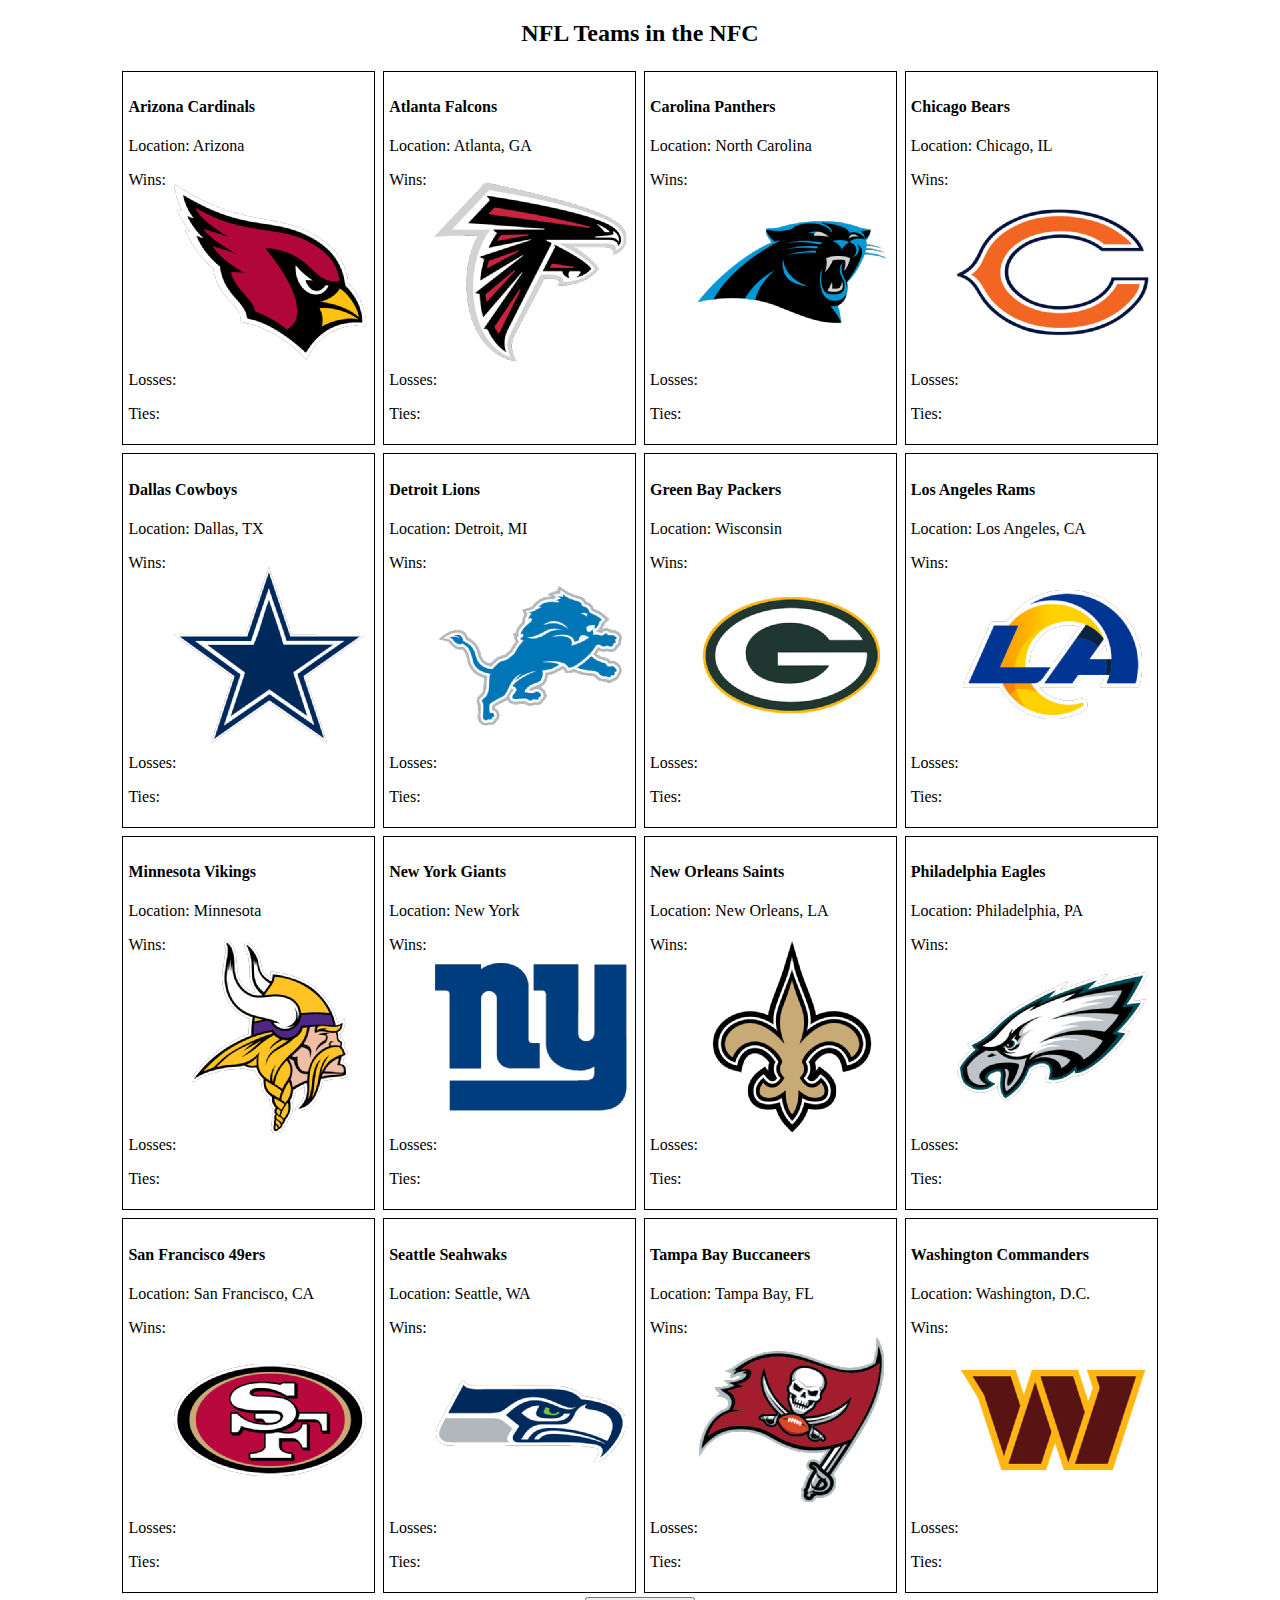
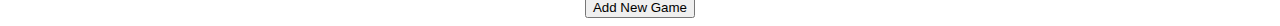
<file: NFL NFC Teams/index.html>
<!doctype html>
<html lang="en">
<head>
<meta charset="utf-8">
  <title>NFC Teams</title>
<meta name="viewport" content="width=device-width, initial-scale=1.0">
<link rel="stylesheet" href="css_nfl/flexbox.css">
</head>
<body>
  <header>
    <h2>NFL Teams in the NFC</h2>
  </header>
  <div class="container">
    <team>
      <h4>Arizona Cardinals</h4>
      <p>Location: Arizona</p>
      <img src="images/arizona.png" alt="">
      <p>Wins:</p>
      <p>Losses:</p>
      <p>Ties:</p>
    </team>
    <team>
      <h4>Atlanta Falcons</h4>
      <p>Location: Atlanta, GA</p>
      <img src="images/atlantaFalcoms-1.png" alt="">
      <p>Wins:</p>
      <p>Losses:</p>
      <p>Ties:</p>
    </team>
    <team>
      <h4>Carolina Panthers</h4>
      <p>Location: North Carolina</p>
      <img src="images/carolinaPanthers.png" alt="">
      <p>Wins:</p>
      <p>Losses:</p>
      <p>Ties:</p>
    </team>
    <team>
      <h4>Chicago Bears</h4>
      <p>Location: Chicago, IL</p>
      <img src="images/chicago.png" alt="">
      <p>Wins:</p>
      <p>Losses:</p>
      <p>Ties:</p>
    </team>
    <team>
      <h4>Dallas Cowboys</h4>
      <p>Location: Dallas, TX</p>
      <img src="images/dallas.png" alt="">
      <p>Wins:</p>
      <p>Losses:</p>
      <p>Ties:</p>
    </team>
    <team>
      <h4>Detroit Lions</h4>
      <p>Location: Detroit, MI</p>
      <img src="images/detroit.png" alt="">
      <p>Wins:</p>
      <p>Losses:</p>
      <p>Ties:</p>
    </team>
    <team>
      <h4>Green Bay Packers</h4>
      <p>Location: Wisconsin</p>
      <img src="images/greenBay.png" alt="">
      <p>Wins:</p>
      <p>Losses:</p>
      <p>Ties:</p>
    </team>
    <team>
      <h4>Los Angeles Rams</h4>
      <p>Location: Los Angeles, CA</p>
      <img src="images/losAngelesRams.png" alt="">
      <p>Wins:</p>
      <p>Losses:</p>
      <p>Ties:</p>
    </team>
    <team>
      <h4>Minnesota Vikings</h4>
      <p>Location: Minnesota</p>
      <img src="images/minnesotaVikings-1.png" alt="">
      <p>Wins:</p>
      <p>Losses:</p>
      <p>Ties:</p>
    </team>
    <team>
      <h4>New York Giants</h4>
      <p>Location: New York</p>
      <img src="images/newYorkGiants.png" alt="">
      <p>Wins:</p>
      <p>Losses:</p>
      <p>Ties:</p>
    </team>
    <team>
      <h4>New Orleans Saints</h4>
      <p>Location: New Orleans, LA</p>
      <img src="images/newOrleans.png" alt="">
      <p>Wins:</p>
      <p>Losses:</p>
      <p>Ties:</p>
    </team>
    <team>
      <h4>Philadelphia Eagles</h4>
      <p>Location: Philadelphia, PA</p>
      <img src="images/philadelphiaEagles.png" alt="">
      <p>Wins:</p>
      <p>Losses:</p>
      <p>Ties:</p>
    </team>
    <team>
      <h4>San Francisco 49ers</h4>
      <p>Location: San Francisco, CA</p>
      <img src="images/sanFrancisco49ers-1.png" alt="">
      <p>Wins:</p>
      <p>Losses:</p>
      <p>Ties:</p>
    </team>
    <team>
      <h4>Seattle Seahwaks</h4>
      <p>Location: Seattle, WA</p>
      <img src="images/seattleSeahawks.png" alt="">
      <p>Wins:</p>
      <p>Losses:</p>
      <p>Ties:</p>
    </team>
    <team>
      <h4>Tampa Bay Buccaneers</h4>
      <p>Location: Tampa Bay, FL</p>
      <img src="images/tampaBayBuchaneers.png" alt="">
      <p>Wins:</p>
      <p>Losses:</p>
      <p>Ties:</p>
    </team>
    <team>
      <h4>Washington Commanders</h4>
      <p>Location: Washington, D.C.</p>
      <img src="images/washingtonCommanders.png" alt="">
      <p>Wins:</p>
      <p>Losses:</p>
      <p>Ties:</p>
    </team>
  </div>
  <div class="button1">
    <button type="button" id="newGameButton">Add New Game</button>
  </div>
  <script src="js/nfl.js"></script>
</body>
</html>
</file>
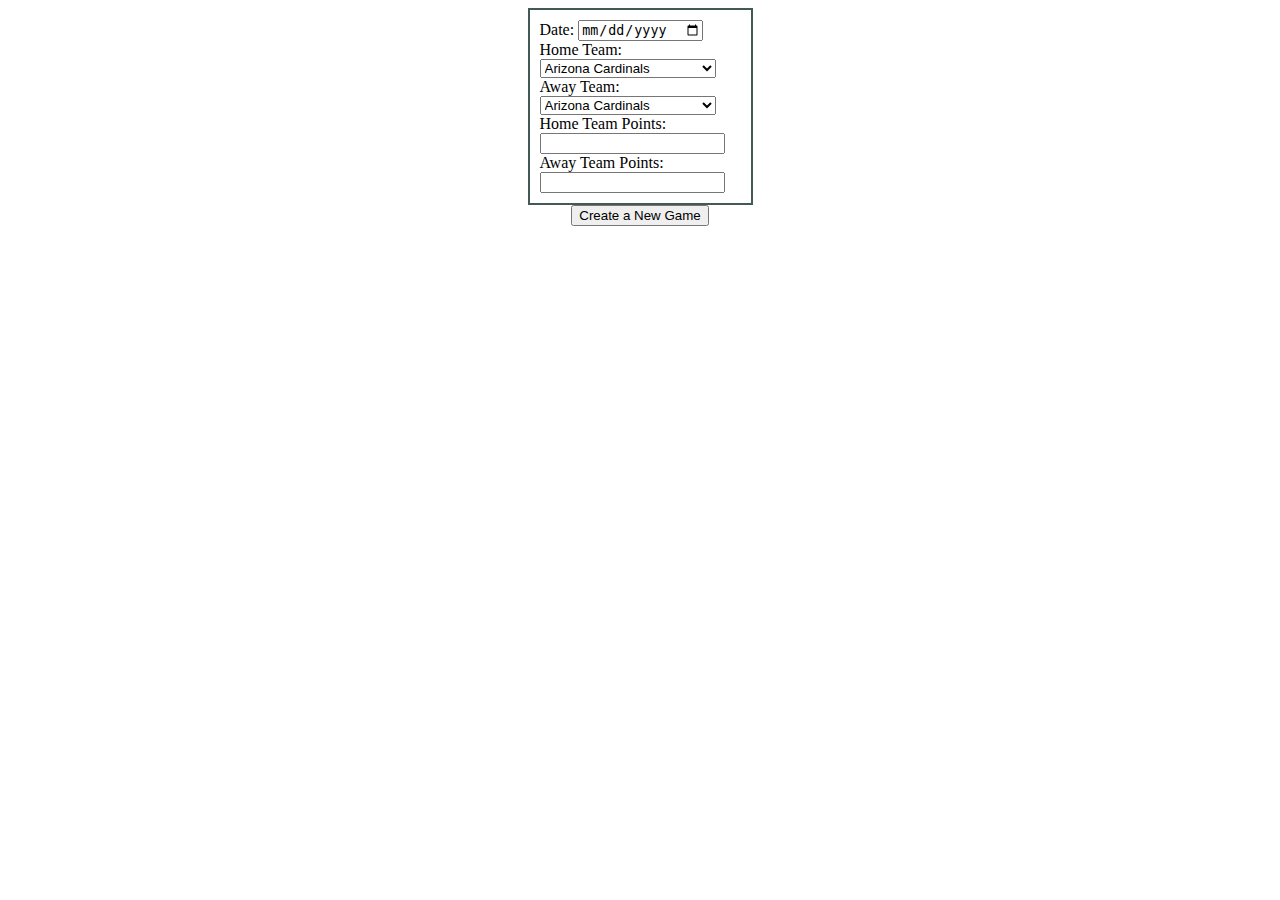
<file: NFL NFC Teams/newGameForm.html>
<!doctype html>
<html lang="en">
<head>
<meta charset="utf-8">
    <title>Games</title>
<link rel="stylesheet" href="css_nfl/flexbox.css">
</head>
<body>
  <form action="#" method="post" id="form">
      <div><label for="date">Date: </label><input type="date" id="gameDate"></div>

        <label for="homeTeam">Home Team: </label>
          <select id="homeTeamList">
            <option value="Arizona Cardinals">Arizona Cardinals</option>
            <option value="Atlanta Falcons">Atlanta Falcons</option>
            <option value="Carolina Panthers">Carolina Panthers</option>
            <option value="Chicago Bears">Chicago Bears</option>
            <option value="Dallas Cowboys">Dallas Cowboys</option>
            <option value="Detroit Lions">Detroit Lions</option>
            <option value="Green Bay Packers">Green Bay Packers</option>
            <option value="Los Angeles Rams">Los Angeles Rams</option>
            <option value="Minnesota Vikings">Minnesota Vikings</option>
            <option value="New York Giants">New York Giants</option>
            <option value="New Orleans Saints">New Orleans Saints</option>
            <option value="Philadelphia Eagles">Philadelphia Eagles</option>
            <option value="San Francisco 49ers">San Francisco 49ers</option>
            <option value="Seattle Seahawks">Seattle Seahawks</option>
            <option value="Tampa Bay Buccaneers">Tampa Bay Buccaneers</option>
            <option value="Washington Commanders">Washington Commanders</option>
          </select>
    
        <label for="awayTeam">Away Team: </label>
          <select id="awayTeamList">
            <option value="Arizona Cardinals">Arizona Cardinals</option>
            <option value="Atlanta Falcons">Atlanta Falcons</option>
            <option value="Carolina Panthers">Carolina Panthers</option>
            <option value="Chicago Bears">Chicago Bears</option>
            <option value="Dallas Cowboys">Dallas Cowboys</option>
            <option value="Detroit Lions">Detroit Lions</option>
            <option value="Green Bay Packers">Green Bay Packers</option>
            <option value="Los Angeles Rams">Los Angeles Rams</option>
            <option value="Minnesota Vikings">Minnesota Vikings</option>
            <option value="New York Giants">New York Giants</option>
            <option value="New Orleans Saints">New Orleans Saints</option>
            <option value="Philadelphia Eagles">Philadelphia Eagles</option>
            <option value="San Francisco 49ers">San Francisco 49ers</option>
            <option value="Seattle Seahawks">Seattle Seahawks</option>
            <option value="Tampa Bay Buccaneers">Tampa Bay Buccaneers</option>
            <option value="Washington Commanders">Washington Commanders</option>
          </select>
          
        <label for="homeTeamPoints">Home Team Points: </label><input type="text" id="homeTeamPoints" />
    
        <label for="awayTeamPoints">Away Team Points: </label><input type="text" id="awayTeamPoints" />  
    
  </form>
  <div class="button1">
    <button type="button" id="createGame">Create a New Game</button>
  </div>
  <div id="output"></div>
	<script src="js/nfl_2.js"></script>
</body>
</html>
</file>
<file: NFL NFC Teams/css_nfl/flexbox.css>
* { 
    box-sizing: border-box;
    justify-content: center;
}

img {
    max-width: 100%;
    height: auto;
    float: right;
  }

h2 {
    text-align: center;
}

team {
      border: 1px solid black;
      float: left;
      padding: 5px;
      width: 75%;
      margin: .25em;
}

.container {
    width: 100%;
    float: left;
    display: flex;
    flex-direction: column;
    align-items: center; 
    flex-wrap: wrap;
}

.button1 {
    width: 100%;
    display: flex;
}

form {
    margin:0 auto;
    width:225px;
    padding:10px;
    border:solid 2px #425955;
}

table {
    margin:0 auto;
    border-color: black;
    border-width: 1px;
    width: 60%;
}

th {
    text-align: center;
    color: black;
}

td {
    text-align: center;
}

@media all and (min-width: 1000px) {

    team {
        padding: 5px;
        width: 20%;
        margin: .25em;
    }

    .container { 
        width: 100%;
        float: left;
        display: flex;
        flex-direction: row;
        align-items: center; 
    }
    
}
</file>
